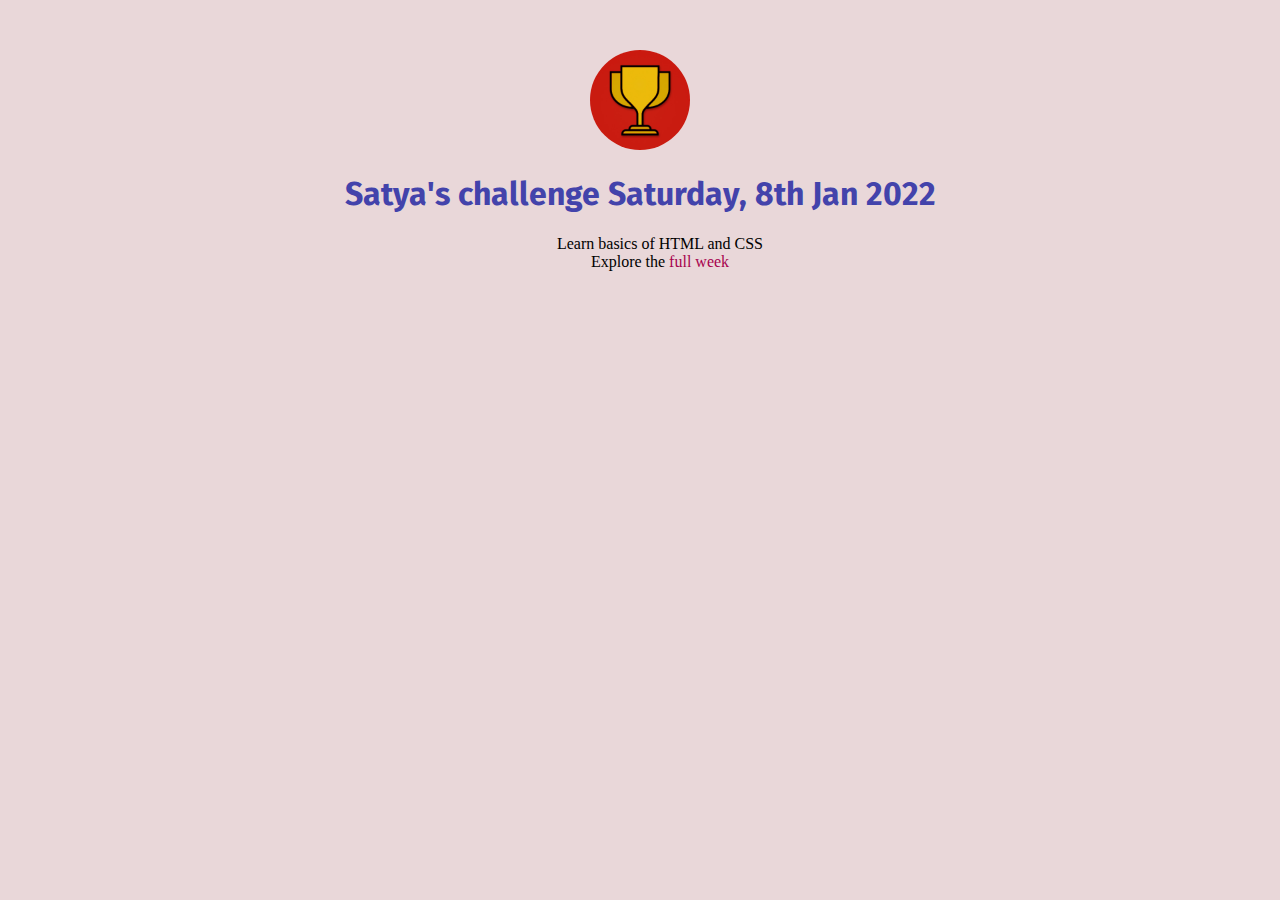
<file: index.html>
<!DOCTYPE html>
<html>

<head>
  <link rel="preconnect" href="https://fonts.googleapis.com">
  <link rel="preconnect" href="https://fonts.gstatic.com" crossorigin>
  <link href="https://fonts.googleapis.com/css2?family=Fira+Sans:wght@400;700&family=Oswald&display=swap"
    rel="stylesheet">
  <link href="dailychallenge.css" rel="stylesheet">
  <title>100DaysDev</title>
</head>

<body>
  <img src="challenges-trophy.jpg">
  <h1>Satya's challenge Saturday, 8th Jan 2022</h1>
  <ol>
    <li>Learn basics of HTML and CSS</li>
    <li>
      Explore the
      <a href="weekly-challenge.html">full week</a>
    </li>
  </ol>
</body>

</html>
</file>
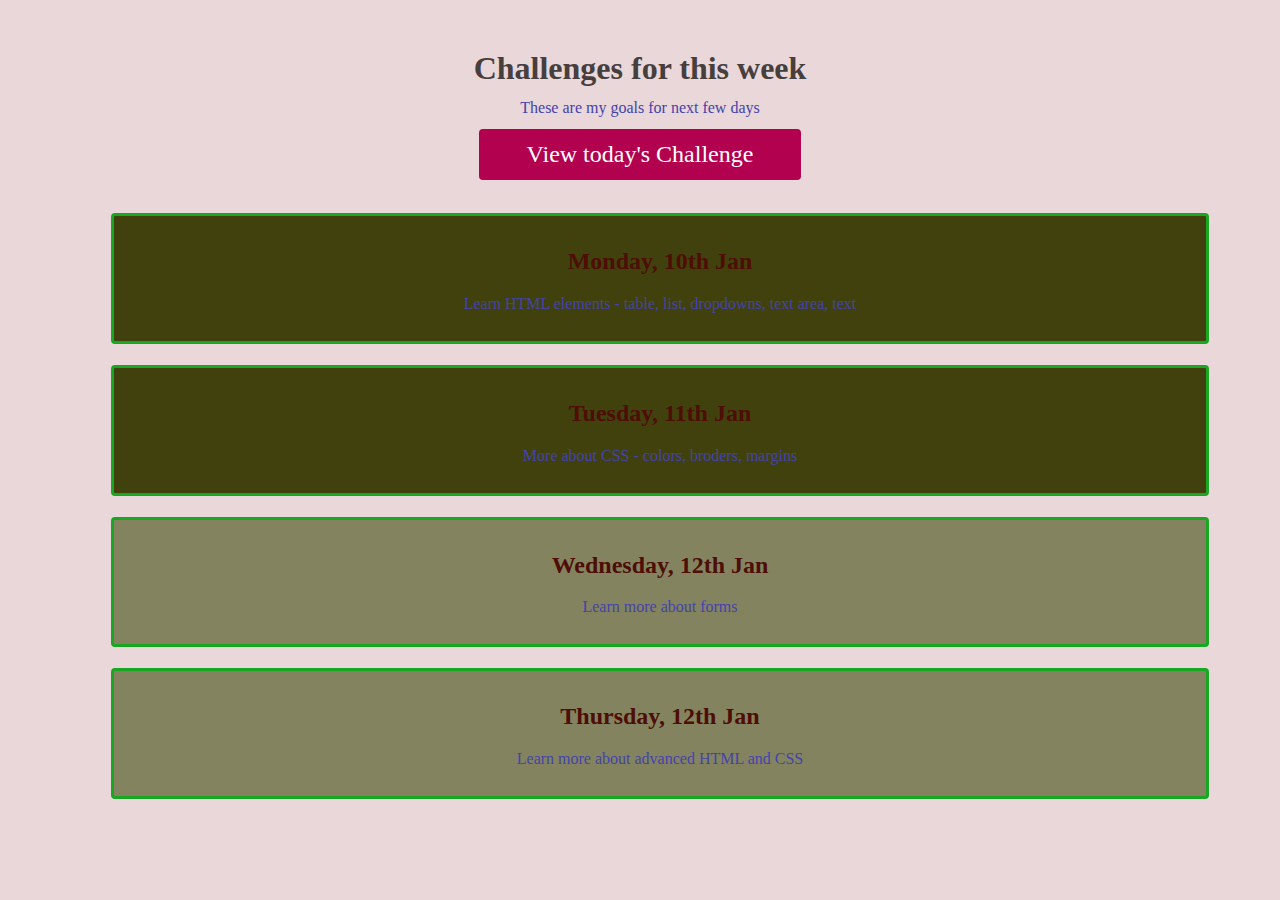
<file: weekly-challenge.html>
<!DOCTYPE html>
<html lang="en">
  <head>
    <link rel="stylesheet" href="shared.css" />
    <link rel="stylesheet" href="weekly-challenge.css" />
    <meta charset="UTF-8" />
    <title>Upcoming challenge</title>
  </head>
  <body>
    <header>
      <h1>Challenges for this week</h1>
      <p id="description">These are my goals for next few days</p>
      <a href="index.html">View today's Challenge</a>
    </header>
    <main>
      <ol>
        <li>
          <h2>Monday, 10th Jan</h2>
          <p>Learn HTML elements - table, list, dropdowns, text area, text</p>
        </li>
        <li>
          <h2>Tuesday, 11th Jan</h2>
          <p>More about CSS - colors, broders, margins</p>
        </li>
        <li class="highlightGoal">
          <h2>Wednesday, 12th Jan</h2>
          <p>Learn more about forms</p>
        </li>
        <li class="highlightGoal">
          <h2>Thursday, 12th Jan</h2>
          <p>Learn more about advanced HTML and CSS</p>
        </li>
      </ol>
    </main>
  </body>
</html>
</file>
<file: dailychallenge.css>
body {
    text-align: center;
    background-color: rgb(233, 215, 217);
    margin: 50px;
}

img {
    width: 100px;
    height: 100px;
    border-radius: 50px;
}

p {
    color: #4343ab;
    font-family: 'Oswald';
}

h1 {
    color: #4343ab;
    font-family: 'Fira Sans';
}

a {
    color: rgb(167, 1, 78);
    text-decoration: unset;
}

a:hover {
    text-decoration: underline;
}

#today-challenge {
    color: rgb(170, 96, 83);
    font-weight: bold;
    font-size: 25px;
}

li {
    list-style: none;
}
</file>
<file: shared.css>
body {
    text-align: center;
    background-color: rgb(233, 215, 217);
    margin: 50px;
}

img {
    width: 100px;
    height: 100px;
    border-radius: 50px;
}

p {
    color: #4343ab;
    font-family: 'Oswald';
}

h1 {
    color: #4343ab;
    font-family: 'Fira Sans';
}
a {
    color: white;
    text-decoration: unset;
}

a:hover {
    text-decoration: underline;
}

#today-challenge {
    color: rgb(170, 96, 83);
    font-weight: bold;
    font-size: 25px;
}

/* #description {
    margin-bottom: 36px;
} */

header p {
    margin-bottom: 36px;
}
</file>
<file: weekly-challenge.css>
h1 {
    font-family: 'Fira Sans';
    color: rgb(71, 62, 62);
    margin: 12px 0px;
}

h2 {
    color: rgb(78,13,5);
    font-family: 'Oswald';
}


li {
    margin: 21px;
    list-style: none;
    background-color: rgba(65, 65, 13);
    padding: 12px;
    border-radius: 4px;
    border:3px solid rgb(23, 167, 34)
}

#description {
    margin: 0;
}

a {
    padding: 12px 48px;
    background-color: rgb(178, 1, 79) ;
    font-family: 'Oswald';
    text-decoration: unset;
    border-radius: 4px;
    font-size: 24px;
    display: inline-block;
    margin: 12px 0;
}

a:hover {
    background-color: rgb(180,12,90);
    text-decoration: none;
}

/* main p {
    margin: 12px;
    color: white;
} */

.highlightGoal{
    background-color: rgb(131, 131, 95);
}

body {
    text-align: center;
}
</file>
